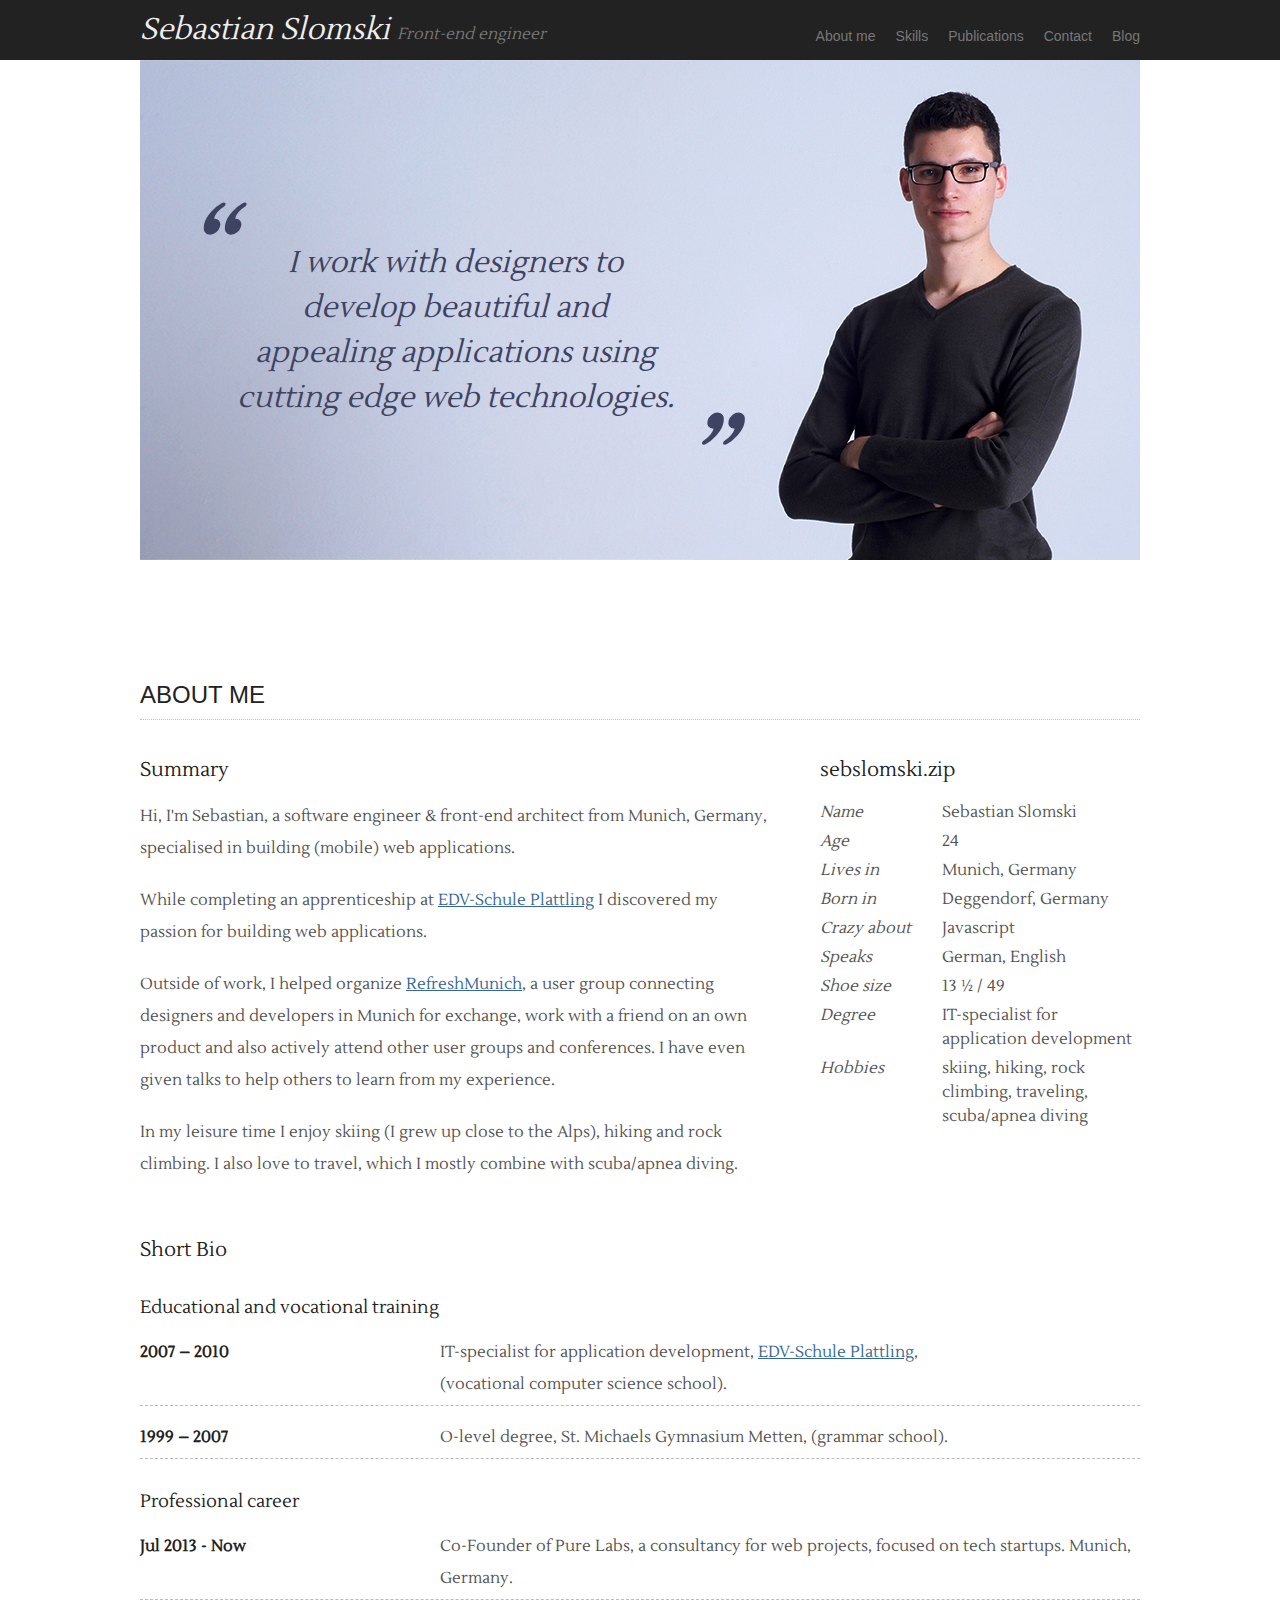
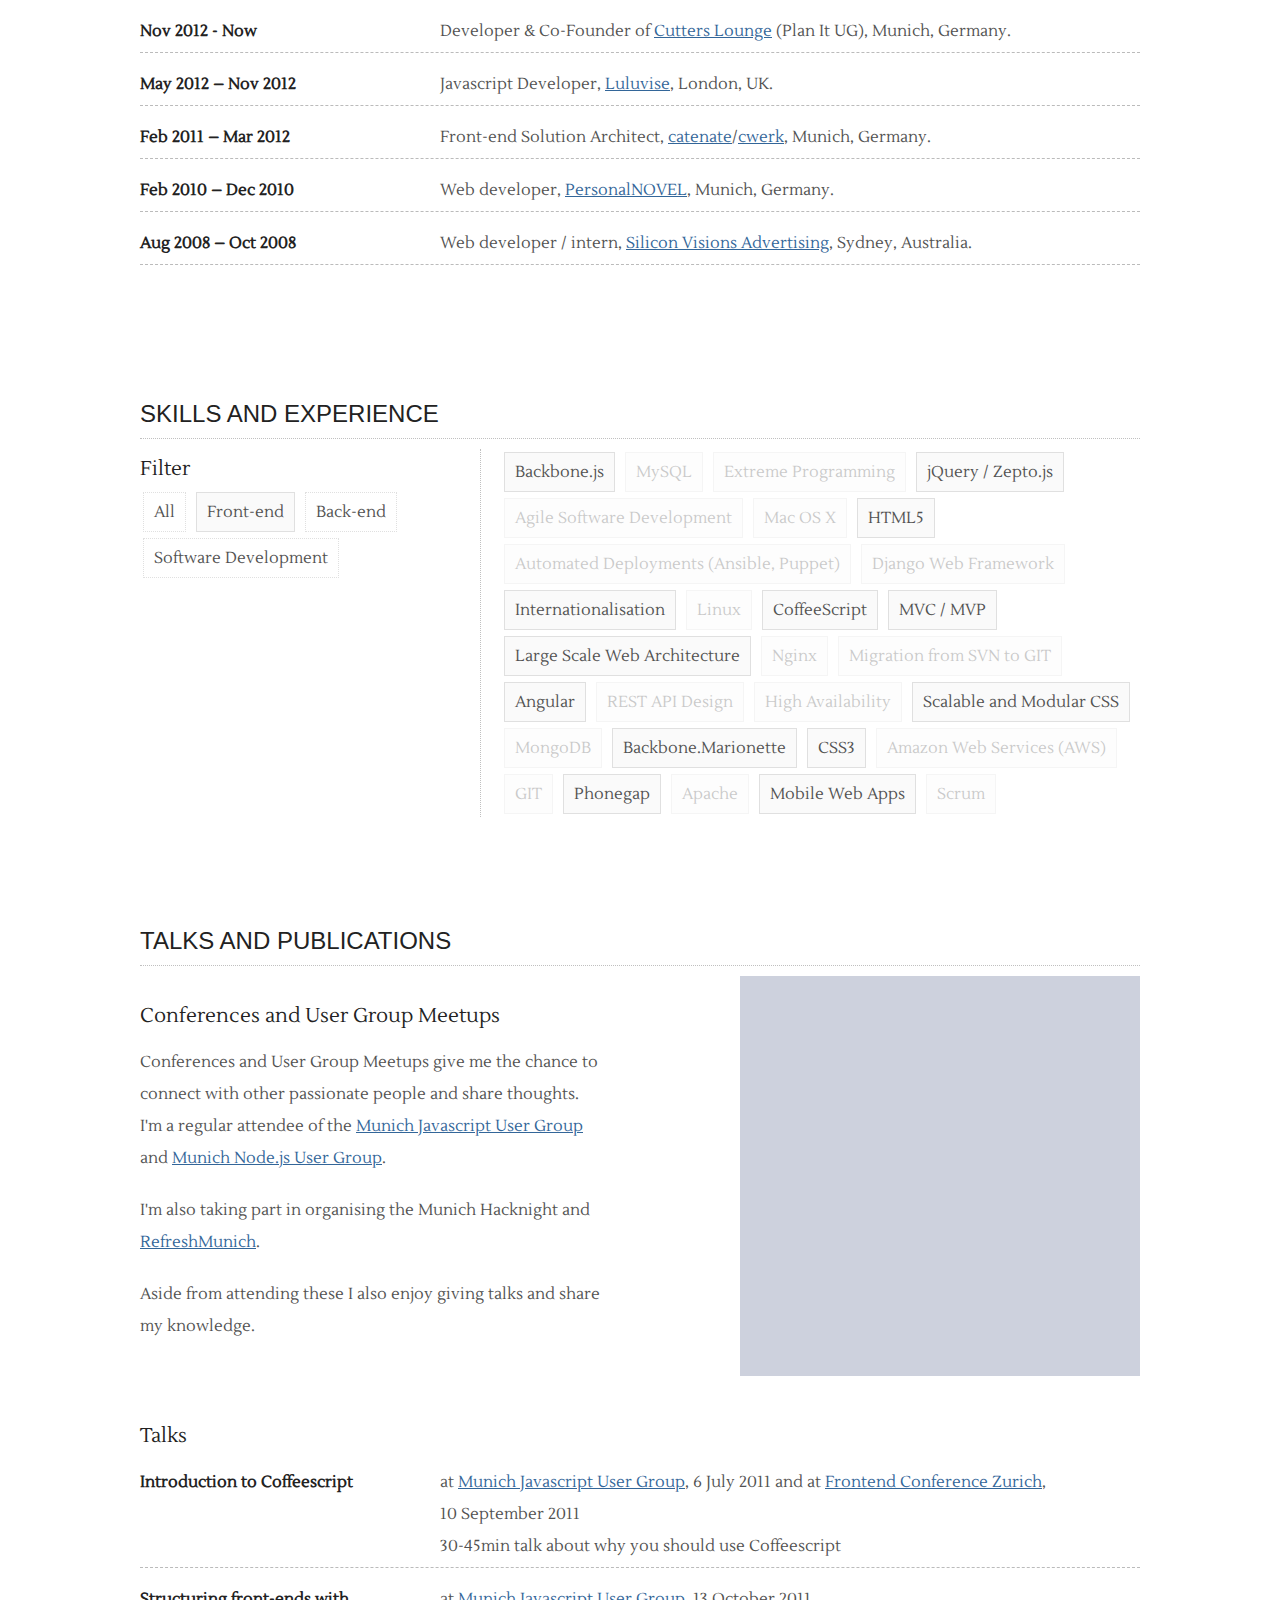
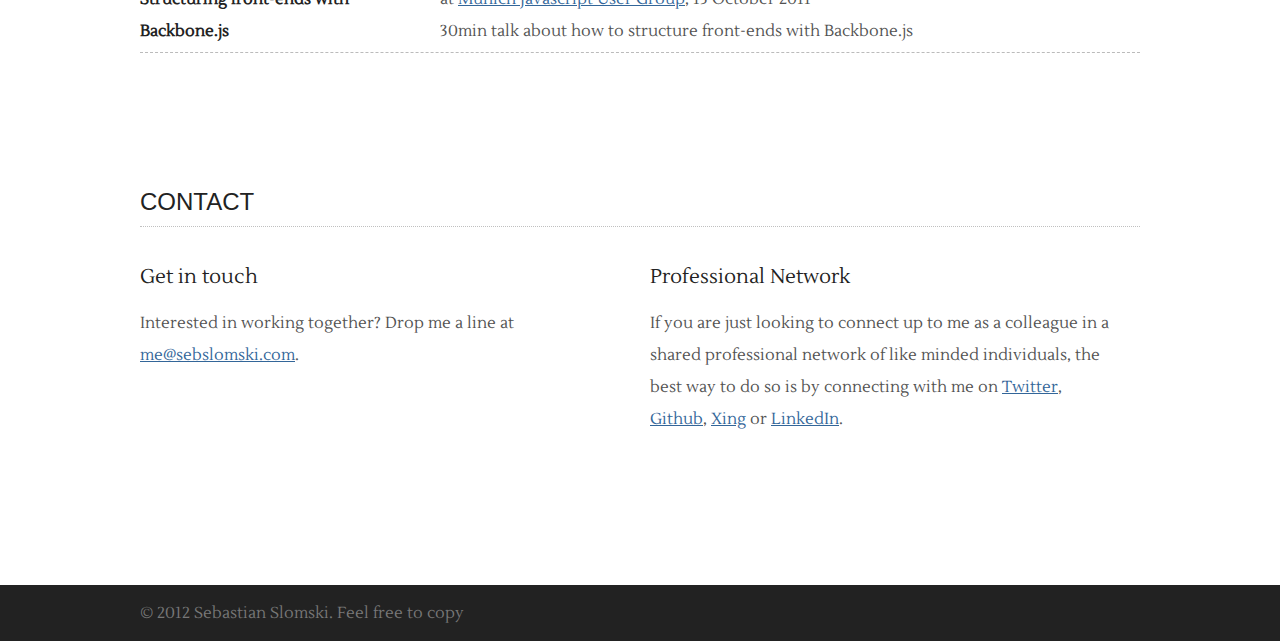
<file: index.html>
<!DOCTYPE html>
<html>
  <head>
    <title>Sebastian Slomski</title>
    <meta charset="utf-8">

    <!-- I didn't concatenate the files so you can have a look at my module structure -->

    <link href='https://fonts.googleapis.com/css?family=Lustria' rel='stylesheet' type='text/css'>
    <link href="css/reset.css" rel="stylesheet" type="text/css" media="all">
    <link href="css/animations.css" rel="stylesheet" type="text/css" media="all">
    <link href="css/base.css" rel="stylesheet" type="text/css" media="all">
    <link href="css/utils.css" rel="stylesheet" type="text/css" media="all">
    <link href="css/layout.css" rel="stylesheet" type="text/css" media="all">

    <link href="css/modules/bar.css" rel="stylesheet" type="text/css" media="all">
    <link href="css/modules/portfolio.css" rel="stylesheet" type="text/css" media="all">
    <link href="css/modules/alert.css" rel="stylesheet" type="text/css" media="all">
    <link href="css/modules/skills.css" rel="stylesheet" type="text/css" media="all">

    <link rel="image_src" href="http://sebslomski.com/images/me-small.jpg">

    <script src="js/vendor/modernizr.js"></script>
    <script src="js/vendor/jquery-1.7.1.min.js"></script>
    <script src="js/vendor/jquery.scrollTo.min.js"></script>
    <script src="js/vendor/jquery.cycle.all.js"></script>
    <script src="js/vendor/jquery.lazyload.min.js"></script>

    <script src="js/app.js"></script>

    <script>
      var _gaq = _gaq || [];
      _gaq.push(['_setAccount', 'UA-30477317-1']);
      _gaq.push(['_trackPageview']);

      (function() {
        var ga = document.createElement('script'); ga.type = 'text/javascript'; ga.async = true;
        ga.src = ('https:' == document.location.protocol ? 'https://ssl' : 'http://www') + '.google-analytics.com/ga.js';
        var s = document.getElementsByTagName('script')[0]; s.parentNode.insertBefore(ga, s);
      })();

      console.log('Hi there :-) Just go to github to check out my code: http://github.com/sebslomski');
    </script>
  </head>
  <body>
    <div id="webcrawler-hint">
      Hi, I'm Sebastian, a software engineer &amp; front-end architect from Munich, Germany,
      specialised in building (mobile) web applications.
    </div>

    <header class="l-container bar bar-fixed">
      <div class="l-grid clearfix">
        <div class="l-grid-column-2-1 bar-logo">
          <h1>
            <a href="#intro">
              Sebastian Slomski
              <span>Front-end engineer</span>
            </a>
          </h1>
        </div>
        <nav class="l-grid-column-2-1 bar-links">
          <ul class="bar-menu">
            <li><a href="#about-me">About me</a></li>
            <li><a href="#skills">Skills</a></li>
            <li><a href="#publications">Publications</a></li>
            <li><a href="#contact">Contact</a></li>
            <li><a href="http://blog.sebslomski.com">Blog</a></li>
          </ul>
        </nav>
      </div>
    </header>

    <div id="content" class="fade">
      <section id="intro" class="l-container">
        <div class="l-grid">
          <div id="browser-fail" class="alert-box-wrapper">
            <div class="l-grid-row alert-box">
              <a class="alert-close">×</a>
              <h4>Warning!</h4>
              <p>
                You are using a browser which apparently doesn't support today's technology yet.<br>In order to enjoy the full user experience of this site, you should consider upgrading to a newer version of your browser.
              </p>
            </div>
          </div>
          <div class="l-grid-row intro-image">
            <img src="images/lazyload.jpg" data-original="images/me.jpg" width="1000" height="500" alt="Sebastian Slomski" class="lazy">
            <h2 class="l-grid-row quote">
              <span class="quote-left">“</span>
              I work with designers to develop beautiful and appealing applications using cutting edge web technologies.
              <span class="quote-right">”</span>
            </h2>
          </div>
        </div>
      </section>


      <section id="about-me" class="l-container">
        <div class="l-grid">
          <h1 class="l-grid-row">About me</h1>
          <div class="l-grid-column-3-2">
            <h2>Summary</h2>
            <p>
              Hi, I'm Sebastian, a software engineer &amp; front-end architect from Munich, Germany, specialised in building (mobile) web applications.
            </p>
            <p>
              While completing an apprenticeship at <a href="http://www.edvschule-plattling.de" target="_blank">EDV-Schule Plattling</a> I discovered my passion for building web applications.
            </p>
            <p>
              Outside of work, I helped organize
              <a href="http://refreshmunich.com" target="_blank">RefreshMunich</a>, a user group connecting designers and developers in Munich for exchange, work with a friend on an own product and also actively attend other user groups and conferences. I have even given talks to help others to learn from my experience.
            </p>
            <p>
              In my leisure time I enjoy skiing (I grew up close to the Alps), hiking and rock climbing. I also love to travel, which I mostly combine with scuba/apnea diving.
            </p>
          </div>
          <div class="l-grid-column-3-1">
            <h2>sebslomski.zip</h2>
            <ul class="tabular">
              <li>
                <span>Name</span>
                <span>Sebastian Slomski</span>
              </li>
              <li>
                <span>Age</span>
                <span>24</span>
              </li>
              <li>
                <span>Lives in</span>
                <span>Munich, Germany</span>
              </li>
              <li>
                <span>Born in</span>
                <span>Deggendorf, Germany</span>
              </li>
              <li>
                <span>Crazy about</span>
                <span>Javascript</span>
              </li>
              <li>
                <span>Speaks</span>
                <span>German, English</span>
              </li>
              <li>
                <span>Shoe size</span>
                <span>13 &frac12; / 49</span>
              </li>
              <li>
                <span>Degree</span>
                <span>IT-specialist for application development</span>
              </li>
              <li>
                <span>Hobbies</span>
                <span>skiing, hiking, rock climbing, traveling, scuba/apnea diving</span>
              </li>
            </ul>
          </div>
          <div class="clearfix l-spacer"></div>
          <div class="l-grid-row">
            <h2>Short Bio</h2>

            <h3>Educational and vocational training</h3>
            <ul class="styled">
              <li>
                <h4>2007 – 2010</h4>
                <div>
                  IT-specialist for application development,
                  <a href="http://www.edvschule-plattling.de" target="_blank">EDV-Schule Plattling</a>,
                  (vocational&nbsp;computer&nbsp;science&nbsp;school).
                </div>
              </li>
              <li>
                <h4>1999 – 2007</h4>
                <div>O-level degree, St. Michaels Gymnasium Metten, (grammar school).</div>
              </li>
            </ul>

            <h3>Professional career</h3>
            <ul class="styled">
              <li>
                <h4>Jul 2013 - Now</h4>
                <div>Co-Founder of Pure Labs, a consultancy for web projects, focused on tech startups. Munich, Germany.</div>
              </li>
              <li>
                <h4>Nov 2012 - Now</h4>
                <div>Developer &amp; Co-Founder of <a href="http://cutterslounge.de" target="_blank">Cutters Lounge</a> (Plan It UG), Munich, Germany.</div>
              </li>
              <li>
                <h4>May 2012 – Nov 2012</h4>
                <div>Javascript Developer, <a href="http://luluvise.com" target="_blank">Luluvise</a>, London, UK.</div>
              </li>
              <li>
                <h4>Feb 2011 – Mar 2012</h4>
                <div>Front-end Solution Architect, <a href="http://catenate.com" target="_blank">catenate</a>/<a href="http://cwerk.com" target="_blank">cwerk</a>, Munich, Germany.</div>
              </li>
              <li>
                <h4>Feb 2010 – Dec 2010</h4>
                <div>Web developer, <a href="http://personalnovel.de" target="_blank">PersonalNOVEL</a>, Munich, Germany.</div>
              </li>
              <li>
                <h4>Aug 2008 – Oct 2008</h4>
                <div>Web developer / intern, <a href="http://siliconvisions.com.au" target="_blank">Silicon Visions Advertising</a>, Sydney, Australia.</div>
              </li>
            </ul>
          </div>
        </div>
      </section>

      <section id="skills" class="l-container">
        <div class="l-grid">
          <h1 class="l-grid-row">Skills and Experience</h1>
          <div class="l-grid-column-3-1">
            <h2 class="skills-headline">Filter</h2>
            <span class="skills-button" data-group="*">All</span>
            <span class="skills-button s-focus" data-group="frontend">Front-end</span>
            <span class="skills-button" data-group="backend">Back-end</span>
            <span class="skills-button" data-group="development">Software Development</span>
          </div>
          <div class="l-grid-column-3-2 skills">
            <span class="skills-frontend">Backbone.js</span>
            <span class="skills-backend">MySQL</span>
            <span class="skills-development">Extreme Programming</span>
            <span class="skills-frontend">jQuery / Zepto.js</span>
            <span class="skills-development">Agile Software Development</span>
            <span class="skills-backend">Mac OS X</span>
            <span class="skills-frontend">HTML5</span>
            <span class="skills-development skills-backend">Automated Deployments (Ansible, Puppet)</span>
            <span class="skills-backend">Django Web Framework</span>
            <span class="skills-frontend skills-backend">Internationalisation</span>
            <span class="skills-backend">Linux</span>
            <span class="skills-frontend">CoffeeScript</span>
            <span class="skills-frontend skills-backend skills-development">MVC / MVP</span>
            <span class="skills-frontend">Large Scale Web Architecture</span>
            <span class="skills-backend">Nginx</span>
            <span class="skills-development">Migration from SVN to GIT</span>
            <span class="skills-frontend">Angular</span>
            <span class="skills-backend">REST API Design</span>
            <span class="skills-backend">High Availability</span>
            <span class="skills-frontend">Scalable and Modular CSS</span>
            <span class="skills-backend">MongoDB</span>
            <span class="skills-frontend">Backbone.Marionette</span>
            <span class="skills-frontend">CSS3</span>
            <span class="skills-backend">Amazon Web Services (AWS)</span>
            <span class="skills-development">GIT</span>
            <span class="skills-frontend">Phonegap</span>
            <span class="skills-backend">Apache</span>
            <span class="skills-frontend">Mobile Web Apps</span>
            <span class="skills-development">Scrum</span>
          </div>
        </div>
      </section>

      <section id="publications" class="l-container">
        <div class="l-grid">
          <h1 class="l-grid-row">Talks and Publications</h1>
          <div class="l-grid-column-2-1">
            <h2>Conferences and User Group Meetups</h2>
            <p>
              Conferences and User Group Meetups give me the chance to connect with other passionate people and share thoughts.<br>I'm a regular attendee of the <a href="http://munichjs.org" target="_blank">Munich Javascript User Group</a> and <a href="http://mnug.de" target="_blank">Munich Node.js User Group</a>.
            </p>
            <p>
              I'm also taking part in organising the <em>Munich Hacknight</em> and <a href="http://refreshmunich.com" target="_blank">RefreshMunich</a>.
            </p>
            <p>
              Aside from attending these I also enjoy giving talks and share my knowledge.
            </p>
          </div>

          <div class="l-grid-column-2-1">
            <img src="images/lazyload.jpg" data-original="images/conferences.png" width="400" height="400" class="right lazy" alt="Conferences and User Groups I attended">
          </div>

          <div class="clearfix l-spacer"></div>

          <div class="l-grid-row">
            <h2>Talks</h2>
            <ul class="styled">
              <li>
                <h4>Introduction to Coffeescript</h4>
                <div>
                  at <a href="http://munichjs.org" target="_blank">Munich Javascript User Group</a>, 6&nbsp;July&nbsp;2011
                  and at <a href="http://frontendconf.ch" target="_blank">Frontend Conference Zurich</a>, 10&nbsp;September&nbsp;2011
                  <br>
                  30-45min talk about why you should use Coffeescript
                </div>
              </li>
              <li>
                <h4>Structuring front-ends with Backbone.js</h4>
                <div>
                  at <a href="http://munichjs.org" target="_blank">Munich Javascript User Group</a>, 13&nbsp;October&nbsp;2011
                  <br>
                  30min talk about how to structure front-ends with Backbone.js
                </div>
              </li>
            </ul>
          </div>
        </div>
      </section>

      <section id="contact" class="l-container">
        <div class="l-grid">
          <h1 class="l-grid-row">Contact</h1>
          <div class="l-grid-column-2-1">
            <h2>Get in touch</h2>
            <p>
              Interested in working together?
              Drop me a line at <a href="mailto:me@sebslomski.com">me@sebslomski.com</a>.
            </p>
          </div>
          <div class="l-grid-column-2-1">
            <h2>Professional Network</h2>
            <p>
              If you are just looking to connect up to me as a colleague in a shared professional network of
              like minded individuals, the best way to do so is by connecting with me on
              <a href="http://twitter.com/sebslomski" target="_blank">Twitter</a>,
              <a href="http://github.com/sebslomski" target="_blank">Github</a>,
              <a href="http://www.xing.com/profile/Sebastian_Slomski" target="_blank">Xing</a> or
              <a href="http://uk.linkedin.com/pub/sebastian-slomski/35/400/850" target="_blank">LinkedIn</a>.
            </p>
          </div>
        </div>
      </section>
    </div>

    <footer class="l-container bar">
      <div class="l-grid">
        <div class="l-grid-column-2-1">
          <a class="bar-copyright" href="mailto:me@sebslomski.com">&copy; 2012 Sebastian Slomski. Feel free to copy</a>
        </div>
        <div class="l-grid-column-2-1 bar-links">
          <ul class="bar-social hidden">
            <li><a class="bar-social-twitter" href="http://twitter.com/sebslomski" target="_blank">Twitter</a></li>
            <li><a class="bar-social-github" href="http://github.com/sebslomski" target="_blank">Github</a></li>
            <li><a class="bar-social-xing" href="http://www.xing.com/profile/Sebastian_Slomski" target="_blank">Xing</a></li>
            <li><a class="bar-social-linkedin" href="http://uk.linkedin.com/pub/sebastian-slomski/35/400/850" target="_blank">LinkedIn</a></li>
          </ul>
        </div>
      </div>
    </footer>
  </body>
</html>
</file>
<file: css/animations.css>
/**
 *    Major props to Dan Eden (@_dte, daneden.me) for being so awesome with CSS animations.
 */
 
@-webkit-keyframes bounce {
    0% { opacity: 0; -webkit-transform: translateY(-800px); }
    60% { opacity: 1; -webkit-transform: translateY(25px); }
    80% { -webkit-transform: translateY(-8px); opacity: .8; }
    100% { -webkit-transform: translateY(0); opacity: 1; }
}

@-moz-keyframes bounce {
    0% { opacity: 0; -moz-transform: translateY(-800px); }
    60% { opacity: 1; -moz-transform: translateY(25px); }
    80% { -moz-transform: translateY(-8px); opacity: .8; }
    100% { -moz-transform: translateY(0); }
}

@-ms-keyframes bounce {
    0% { opacity: 0; -ms-transform: translateY(-800px); }
    60% { opacity: 1; -ms-transform: translateY(25px); }
    80% { -ms-transform: translateY(-8px); opacity: .8; }
    100% { -ms-transform: translateY(0); }
}

@-o-keyframes bounce {
    0% { opacity: 0; -o-transform: translateY(-800px); }
    60% { opacity: 1; -o-transform: translateY(25px); }
    80% { -o-transform: translateY(-8px); opacity: .8; }
    100% { -o-transform: translateY(0); }
}

@keyframes bounce {
    0% { opacity: 0; transform: translateY(-800px); }
    60% { opacity: 1; transform: translateY(25px); }
    80% { transform: translateY(-8px); opacity: .8; }
    100% { transform: translateY(0); }
}

.bounce {
    -webkit-animation: bounce .75s ease-in-out;
    -moz-animation: bounce .75s ease-in-out;
    -ms-animation: bounce .75s ease-in-out;
    -o-animation: bounce .75s ease-in-out;
    animation: bounce .75s ease-in-out;
}

@-webkit-keyframes fade {
    0% { opacity: 0; -webkit-transform: translateY(-50px); }
    40% { opacity: .6; -webkit-transform: translateY(10px); }
    100% { opacity: 1; -webkit-transform: translateY(0); }
}

@-moz-keyframes fade {
    0% { opacity: 0; -moz-transform: translateY(-50px); }
    40% { opacity: .6; -moz-transform: translateY(10px); }
    100% { opacity: 1; -moz-transform: translateY(0); }
}

@-ms-keyframes fade {
    0% { opacity: 0; -ms-transform: translateY(-50px); }
    40% { opacity: .6; -ms-transform: translateY(10px); }
    100% { opacity: 1; -ms-transform: translateY(0); }
}

@-o-keyframes fade {
    0% { opacity: 0; -o-transform: translateY(-50px); }
    40% { opacity: .6; -o-transform: translateY(10px); }
    100% { opacity: 1; -o-transform: translateY(0); }
}

@keyframes fade {
    0% { opacity: 0; transform: translateY(-50px); }
    40% { opacity: .6; transform: translateY(10px); }
    100% { opacity: 1; transform: translateY(0); }
}

.fade {
    -webkit-animation: fade 1s ease-in-out;
    -moz-animation: fade 1s ease-in-out;
    -ms-animation: fade 1s ease-in-out;
    -o-animation: fade 1s ease-in-out;
    animation: fade 1s ease-in-out;
}

@-webkit-keyframes fadeIn {
    0% { opacity: 0; }
    100% { opacity: 1; }
}

@-moz-keyframes fadeIn {
    0% { opacity: 0; }
    100% { opacity: 1; }
}

@-ms-keyframes fadeIn {
    0% { opacity: 0; }
    100% { opacity: 1; }
}

@-o-keyframes fadeIn {
    0% { opacity: 0; }
    100% { opacity: 1; }
}

@keyframes fadeIn {
    0% { opacity: 0; }
    100% { opacity: 1; }
}

.fadeIn {
    -webkit-animation: fadeIn 1s ease-in-out;
    -moz-animation: fadeIn 1s ease-in-out;
    -ms-animation: fadeIn 1s ease-in-out;
    -o-animation: fadeIn 1s ease-in-out;
    animation: fadeIn 1s ease-in-out;
}


@-webkit-keyframes horizontal {
    0% { -webkit-transform: translateX(-2000px); }
    80% { -webkit-transform: translateX(10px); }
    100% { -webkit-transform: translateX(0); }
}

@-moz-keyframes horizontal {
    0% { opacity: 0; -moz-transform: translateX(-2000px); }
    80% { -moz-transform: translateX(10px); }
    100% { -moz-transform: translateX(0); }
}

@-ms-keyframes horizontal {
    0% { opacity: 0; -ms-transform: translateX(-2000px); }
    80% { -ms-transform: translateX(10px); }
    100% { -ms-transform: translateX(0); }
}

@-o-keyframes horizontal {
    0% { opacity: 0; -o-transform: translateX(-2000px); }
    80% { -o-transform: translateX(10px); }
    100% { -o-transform: translateX(0); }
}

@keyframes horizontal {
    0% { opacity: 0; transform: translateX(-2000px); }
    80% { transform: translateX(10px); }
    100% { transform: translateX(0); }
}

.horizontal {
    -webkit-animation: horizontal 1s ease-in-out;
    -moz-animation: horizontal 1s ease-in-out;
    -ms-animation: horizontal 1s ease-in-out;
    -o-animation: horizontal 1s ease-in-out;
    animation: horizontal 1s ease-in-out;
}


@-webkit-keyframes fadeOutUp {
  0% {
    height: 600px;
    opacity: 1;
    -webkit-transform: translateY(0);
  }
  100% {
    height: 0;
    opacity: 0;
    -webkit-transform: translatey(-20px);
  }
}

@-moz-keyframes fadeOutUp {
  0% {
    height: 600px;
    opacity: 1;
    -moz-transform: translateY(0);
  }
  100% {
    height: 0;
    opacity: 0;
    -moz-transform: translatey(-20px);
  }
}

@-ms-keyframes fadeOutUp {
  0% {
    height: 600px;
    opacity: 1;
    -ms-transform: translateY(0);
  }
  100% {
    height: 0;
    opacity: 0;
    -ms-transform: translatey(-20px);
  }
}

@-o-keyframes fadeOutUp {
  0% {
    height: 600px;
    opacity: 1;
    -o-transform: translateY(0);
  }
  100% {
    height: 0;
    opacity: 0;
    -o-transform: translatey(-20px);
  }
}

@keyframes fadeOutUp {
  0% {
    height: 600px;
    opacity: 1;
    transform: translateY(0);
  }
  100% {
    height: 0;
    opacity: 0;
    transform: translatey(-20px);
  }
}

.fadeOutUp {
    -webkit-animation: fadeOutUp 1s ease-out both;
    -moz-animation: fadeOutUp 1s ease-in-out both;
    -ms-animation: fadeOutUp 1s ease-in-out both;
    -o-animation: fadeOutUp 1s ease-in-out both;
    animation: fadeOutUp 1s ease-in-out both;
}

@-webkit-keyframes fadeInUp {
  0% {
    height: 0;
    opacity: 0;
    -webkit-transform: translatey(-20px);
  }
  100% {
    height: 600px;
    opacity: 1;
    -webkit-transform: translateY(0);
  }
}

@-moz-keyframes fadeInUp {
  0% {
    height: 0;
    opacity: 0;
    -moz-transform: translatey(-20px);
  }
  100% {
    height: 600px;
    opacity: 1;
    -moz-transform: translateY(0);
  }
}

@-ms-keyframes fadeInUp {
  0% {
    height: 0;
    opacity: 0;
    -ms-transform: translatey(-20px);
  }
  100% {
    height: 600px;
    opacity: 1;
    -ms-transform: translateY(0);
  }
}

@-o-keyframes fadeInUp {
  0% {
    height: 0;
    opacity: 0;
    -o-transform: translatey(-20px);
  }
  100% {
    height: 600px;
    opacity: 1;
    -o-transform: translateY(0);
  }
}

@keyframes fadeInUp {
  0% {
    height: 0;
    opacity: 0;
    transform: translatey(-20px);
  }
  100% {
    height: 600px;
    opacity: 1;
    transform: translateY(0);
  }
}

.fadeInUp {
    -webkit-animation: fadeInUp 1s ease-out both;
    -moz-animation: fadeInUp 1s ease-in-out both;
    -ms-animation: fadeInUp 1s ease-in-out both;
    -o-animation: fadeInUp 1s ease-in-out both;
    animation: fadeInUp 1s ease-in-out both;
}
</file>
<file: css/base.css>
/*
 * Only HTML elements as css selectors
 * */

* {
  -webkit-box-sizing: border-box;
  -moz-box-sizing: border-box;
  box-sizing: border-box;
}


body {
  color: #525252;
  font-size: 16px;
  line-height: 2;
  font-family: 'Lustria', 'Georgia', serif;
  -webkit-font-smoothing: antialiased;
}


h1, h2, h3, h4 {
  margin: 20px 0 10px;

  color: #222;
}

h1 {
  font-size: 24px;
}

h2 {
  margin-bottom: 0;

  font-size: 20px;
}

h3 {
  margin-bottom: 0;

  font-size: 18px;
}

h4 {
  margin: 0;

  font-size: 16px;
  font-weight: bold;
}

p {
  display: block;
  float: left;
  margin: 10px 0;
  padding-right: 30px;
}

ul {
  margin: 10px 0;
}

ul li {
  margin-left: 25px;

  list-style: disc;
}

input, textarea {
  padding: 5px;

  border: none;
  -webkit-border-radius: 2px;
  -moz-border-radius: 2px;
  -ms-border-radius: 2px;
  -o-border-radius: 2px;
  border-radius: 2px;
  -webkit-box-shadow: inset 0px 1px 1px #a5a5a5;
  -moz-box-shadow: inset 0px 1px 1px #a5a5a5;
  -o-box-shadow: inset 0px 1px 1px #a5a5a5;
  -ms-box-shadow: inset 0px 1px 1px #a5a5a5;
  box-shadow: inset 0px 1px 1px #a5a5a5;

  background: #e7e7e7;

  font-size: 16px;
}

input:focus, textarea:focus {
  background: #fff;

  outline: none;
}

a {
  color: #369;
  text-decoration: underline;
}

a:hover {
  text-decoration: none;
}

strong {
  font-weight: bold;
}

section {
  margin-bottom: 80px;
}


ul.styled {
  float: left;
}

ul.styled li {
  padding-bottom: 5px;
  margin-bottom: 15px;
  margin-left: 0;
  display: block;
  float: left;
  width: 100%;

  border-bottom: 1px dashed #bbb;

  list-style: none;
}

ul.styled li h4 {
  float: left;
  width: 30%;
}

ul.styled li > div {
  float: left;
  width: 70%;
}

img.right {
  float: right;
  display: block;
}

acronym {
  cursor: help;
  border-bottom: 1px dotted #c0c0c0;
}


ul.tabular {
  display: table;
}

ul.tabular li {
  margin: 0;
  display: table-row;

  list-style: none;
}

ul.tabular li span {
  display: table-cell;
  padding-left: 10px;
  padding-bottom: 5px;

  line-height: 1.5;
}

ul.tabular li span:first-child {
  width: 35%;
  padding-left: 0;

  font-style: italic;
}

#webcrawler-hint {
  display: none;
}
</file>
<file: css/utils.css>
.clearfix:after {
  content: ".";
  display: block;
  clear: both;
  visibility: hidden;
  line-height: 0;
  height: 0;
}

.clearfix {
  display: block;
}

html[xmlns] .clearfix {
  display: block;
}

* html .clearfix {
  height: 1%;
}

.hidden {
  display: none;
}
</file>
<file: css/layout.css>
/*
 * Layout CSS selectors always start with `l-`
 * */

.l-container {
  width: 100%;
  float: left;
}

.l-grid {
  width: 1020px;
  margin: 0 auto;
}

.l-grid-column-3-1,
.l-grid-column-3-2,
.l-grid-column-2-1,
.l-grid-row {
  float: left;
  margin-right: 10px;
  margin-left: 10px
}

.l-grid-column-3-1 {
  width: 320px;
}

.l-grid-column-3-2 {
  width: 660px;
}

.l-grid-column-2-1 {
  width: 490px;
}

.l-grid-row {
  width: 1000px;
}

header {
  z-index: 20;
}


#content {
  float: left;
  margin: 60px 0;
  z-index: 10;
  position: relative;
}


#content h1 {
  border-bottom: 1px dotted #c0c0c0;

  text-transform: uppercase;
  /*letter-spacing: 1px; */
  font-family: 'Helvetica Neue', 'Helvetica', sans-serif;
}


.intro-image {
  position: relative;
}

.quote {
  position: absolute;
  top: 110px;
  left: 30px;
  width: 550px;
  padding: 50px;

  text-align: center;
  font-style: italic;
  font-size: 30px;
  color: #3e4361;
  line-height: 1.5;
}

.quote-left,
.quote-right {
  position: absolute;
  font-size: 130px;
  line-height: 1;
}

.quote-right {
  bottom: -60px;
  right: 0;
}

.quote-left {
  top: 0;
  left: 0;
}

.l-spacer {
  margin-bottom: 20px;
}

.table {
  display: table;
  table-layout: fixed;
}

.table > ul {
  display: table-row;
}

.table > ul > li {
  display: table-cell;
  margin: 0;

  list-style: none;
}
</file>
<file: css/modules/bar.css>
.bar {
  background: #222;

  color: #eee;
}

.bar-fixed {
  position: fixed;
}

.bar-links {
  width: 500px;
  margin-right: 0;
}

.bar ul {
  margin: 0;
}

.bar ul li {
  list-style: none;
  margin: 0;
}

.bar a {
  color: #777;
  text-decoration: none;
  line-height: 1;
  outline: 0;
}

.bar a:hover,
.bar a.s-active {
  color: #eee;
}

.bar a.s-active {
  border-bottom: 2px solid #eee;
  margin-bottom: 1px;
}


.bar-logo h1 {
  float: left;
  margin: 0;
  padding: 15px 0;

  font-size: 30px;
  font-style: italic;
  line-height: 1;
}

.bar-logo h1 a {
  color: #eee;
}


.bar-logo h1 span {
  line-height: 1;
  font-size: 16px;
  color: #777;
}

.bar-menu {
  float: right;
}

.bar-menu li {
  float: left;
}

.bar-menu li a {
  display: block;
  padding: 16px 10px;
  padding-top: 29px;

  font-family: 'Helvetica', sans-serif;
  font-size: 14px;
}


.bar-social {
  float: right;
}

.bar-social li {
  float: left;
}

.bar-social li a {
  width: 14px;
  height: 14px;
  display: block;
  margin: 16px 10px;
  margin-top: 24px;

  background: #fff;

  text-indent: -999em;
}

.bar-separator {
  float: right;
  height: 20px;
  width: 1px;
  margin: 13px 10px;
  margin-top: 21px;

  background: #777;
}


.bar-copyright {
  padding: 20px 0;
  display: block;
}
</file>
<file: css/modules/portfolio.css>
.portfolio-detail-container {
  height: 0;
  overflow: hidden;

  background: #222;
}

.portfolio-detail-container .l-grid {
  position: relative;
}

.portfolio-detail-close {
  position: absolute;
  right: 5px;
  top: 5px;
  padding: 5px 6px;
  width: 25px;
  height: 25px;
  display: block;
  z-index: 10;

  border: 1px solid #bbb;
  -webkit-border-radius: 15px;
  -moz-border-radius: 15px;
  -ms-border-radius: 15px;
  -o-border-radius: 15px;
  border-radius: 15px;

  font-family: 'Helvetica', sans-serif;
  font-weight: bold;
  text-decoration: none;
  color: #bbb;
  line-height: 1;
  text-transform: uppercase;

  -webkit-transform: rotate(20deg);
  -moz-transform: rotate(20deg);
  -ms-transform: rotate(20deg);
  -o-transform: rotate(20deg);
  transform: rotate(20deg);

  -webkit-transition: all 0.2s ease-in-out 0s;
  -moz-transition: all 0.2s ease-in-out 0s;
  -ms-transition: all 0.2s ease-in-out 0s;
  -o-transition: all 0.2s ease-in-out 0s;
  transition: all 0.2s ease-in-out 0s;
}

.portfolio-detail-close:hover {
  border-color: #555;

  color: #555;

  -webkit-transform: rotate(0deg);
  -moz-transform: rotate(0deg);
  -ms-transform: rotate(0deg);
  -o-transform: rotate(0deg);
  transform: rotate(0deg);

}

.portfolio-control-left,
.portfolio-control-right {
  position: absolute;
  top: 180px;
  width: 33px;
  height: 64px;
  float: left;
  display: block;

  background-repeat: no-repeat;

  text-indent: -999em;
  outline: 0;
}

.portfolio-control-left {
  left: -63px;

  background-image: url(../../images/portfolio-arrow-left.png);
}

.portfolio-control-right {
  right: -63px;

  background-image: url(../../images/portfolio-arrow-right.png);
}

.portfolio-control-left:hover {
  background-image: url(../../images/portfolio-arrow-left-hover.png);
}

.portfolio-control-right:hover {
  background-image: url(../../images/portfolio-arrow-right-hover.png);
}

.portfolio-slides article {
  width: 100%;
  padding: 10px 0;
}

.portfolio-slides article img {
  width: 460px;
}

.portfolio-detail-container img {
  width: 620px;
  display: block;
  float: left;
  padding: 30px;
  padding-bottom: 0;
  padding-left: 0;
}


.portfolio-detail-container h2 {
  color: #eee;
}

.portfolio-detail-container p {
  float: none;
  color: #777;
}

.portfolio-preview img {
  width: 100%;
}


.portfolio-preview > div:hover {
  cursor: pointer;
}

.portfolio-preview > div:hover img {
  opacity: 0.5;
}


.portfolio-preview h2 {
  padding-top: 10px;

  border-top: 2px solid #222;

  text-align: center;
}

.portfolio-preview > div:hover h2 {
  border-top: 2px solid #bbb;
}
</file>
<file: css/modules/alert.css>
#browser-fail {
  display: none;
}

.alert-box {
  padding: 8px 35px 8px 14px;
  margin-top: 10px;
  margin-bottom: 10px;

  border: 1px solid #FBEED5;
  -webkit-border-radius: 4px;
  -moz-border-radius: 4px;
  -ms-border-radius: 4px;
  -o-border-radius: 4px;
  border-radius: 4px;

  background-color: #FCF8E3;
}

.alert-box h4 {
  margin: 0;

  color: #C09853;
}

.alert-box p {
  margin: 0;

  color: #C09853;
}

a.alert-close  {
  position: relative;
  top: -2px;
  right: -21px;
  float: right;

  color: #bbb;
  text-shadow: 0 1px 0 white;
  font-size: 20px;
  font-weight: bold;
  font-family: 'Helvetica Neue', 'Helvetica', sans-serif;
  line-height: 18px;

  cursor: pointer;
  text-decoration: none;
}
</file>
<file: css/modules/skills.css>
.skills {
  border-left: 1px dotted #c0c0c0;
  padding-left: 20px;
}

.skills > span {
  display: inline-block;
  padding: 3px 10px;
  margin: 3px;

  border: 1px solid #e0e0e0;

  background: #fafafa;

  opacity: 0.3;
}

.skills > span.s-active {
  opacity: 1;
}


.skills-button {
  display: inline-block;
  padding: 3px 10px;
  margin: 3px;

  border: 1px dotted #e0e0e0;

  cursor: pointer;
}

.skills-button.s-active {
  border-style: solid;

  background: #fafafa;
}

.skills-headline {
  margin-top: 0;
}
</file>
